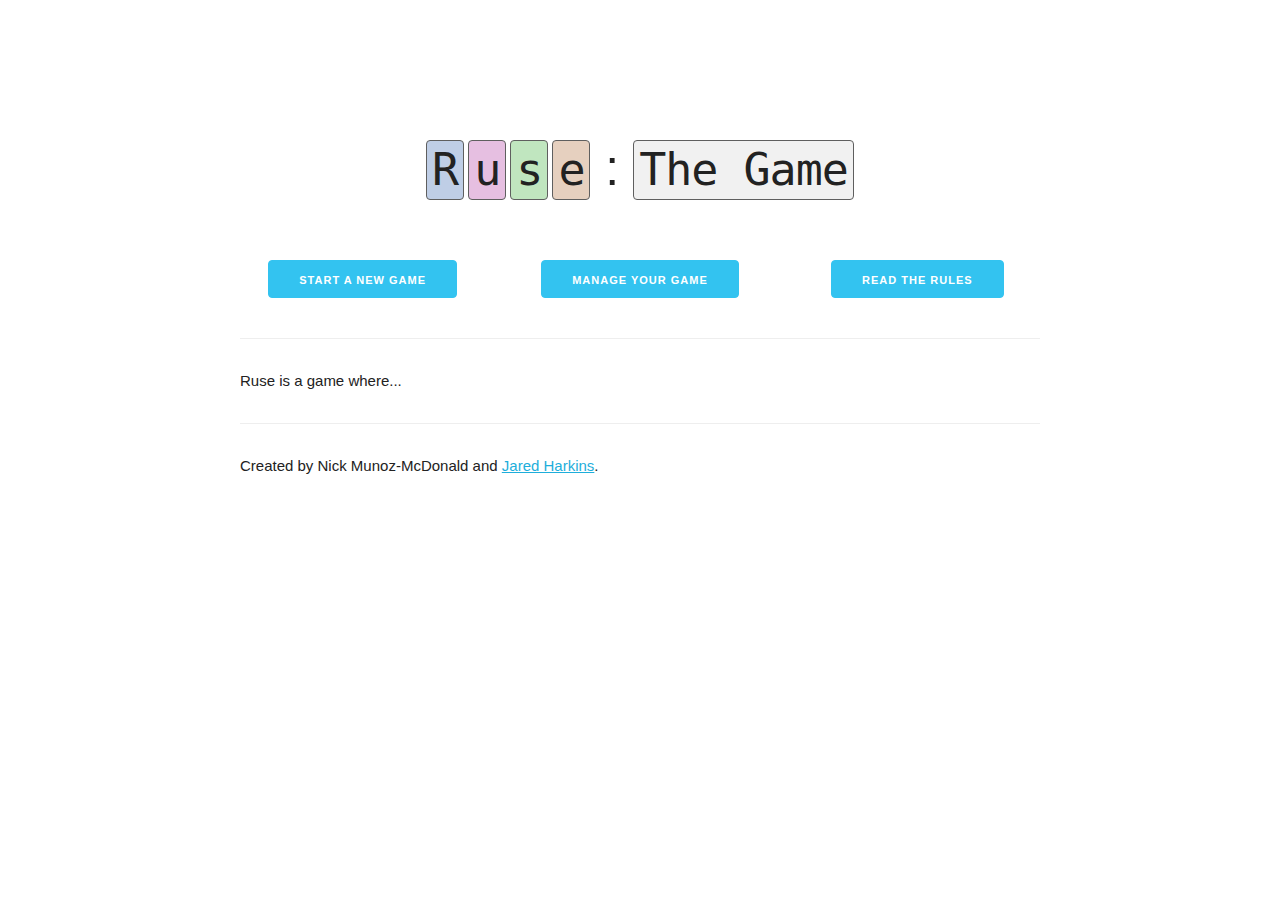
<file: index.html>
<!DOCTYPE html>
<html lang="en">
<head>

  <meta charset="utf-8">
  <title>Ruse: The Game</title>
  <meta name="description" content="">
  <meta name="author" content="">

  <meta name="viewport" content="width=device-width, initial-scale=1">

  <link rel="stylesheet" href="styles/normalize.css">
  <link rel="stylesheet" href="styles/skeleton.css">
  <link rel="stylesheet" href="styles/custom.css">

  <meta http-equiv="cache-control" content="max-age=0" />
  <meta http-equiv="cache-control" content="no-cache" />
  <meta http-equiv="expires" content="0" />
  <meta http-equiv="expires" content="Tue, 01 Jan 1980 1:00:00 GMT" />
  <meta http-equiv="pragma" content="no-cache" />

</head>
<body>
  <div class="container">
    <div class="header section">
      <h1 class="title">
        <code class="blue">R</code><code class="pink">u</code><code class="green">s</code><code class="orange">e</code>
        :
        <code class="">The Game</code>
      </h1>
      <div class="value-props row">
        <div class="four columns value-prop">
          <a href="/setup.html" class="button button-primary">Start a New Game</a>
        </div>
        <div class="four columns value-prop">
          <a href="/manager.html" class="button button-primary">Manage your Game</a>
        </div>
        <div class="four columns value-prop">
          <a class="button button-primary">Read the Rules</a>
        </div>
      </div>
    </div>
    <div class="section">
      <div class="row">
        <p>Ruse is a game where...</p>
      </div>
    </div>
    <div class="section">
      <div class="row">
        <p>Created by Nick Munoz-McDonald and <a href="http://jaredharkins.com">Jared Harkins</a>.</p>
      </div>
    </div>
  </div>
</body>
</html>
</file>
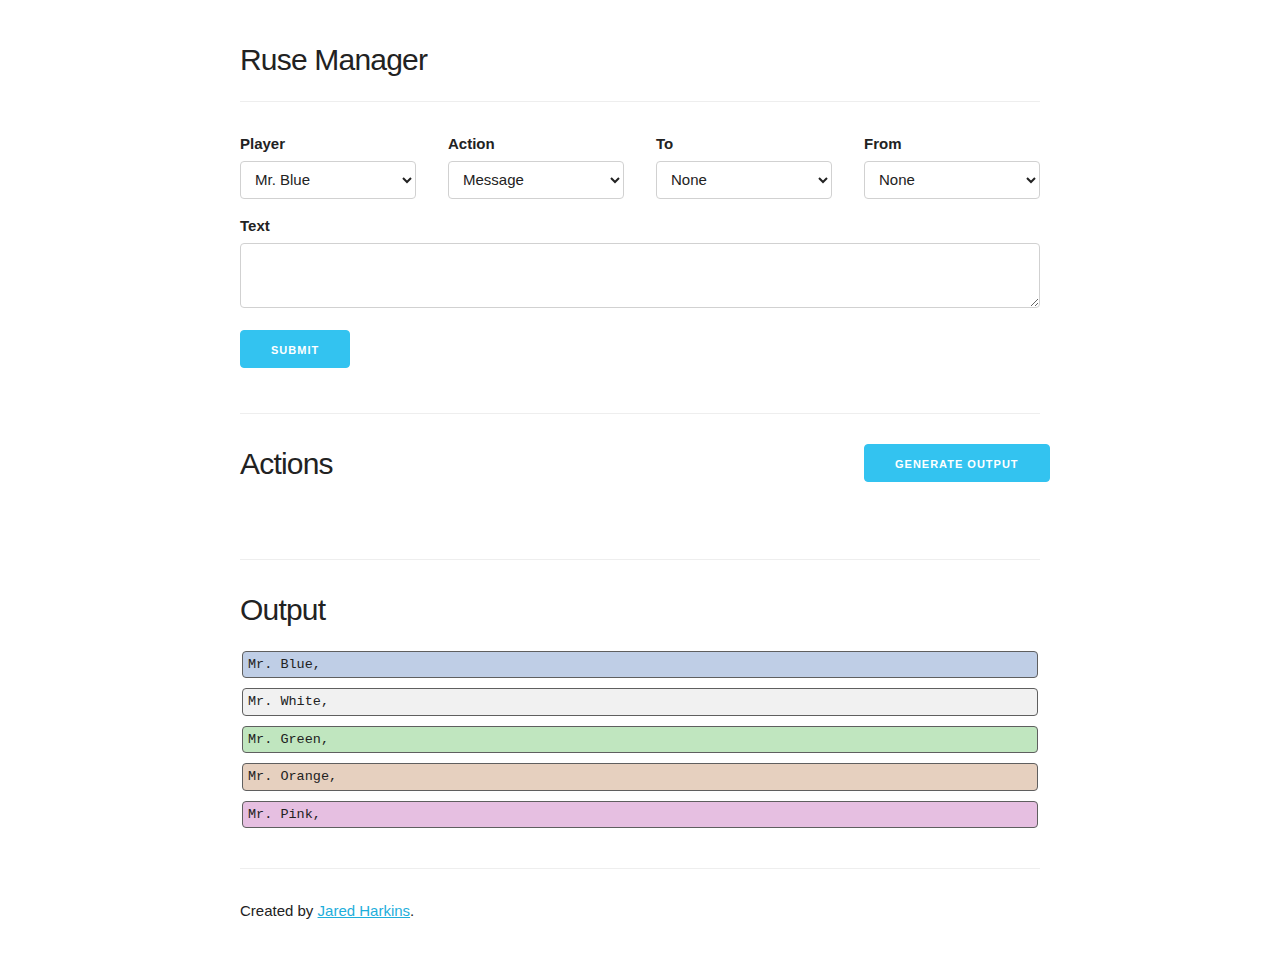
<file: manager.html>
<!DOCTYPE html>
<html lang="en">
<head>
  <meta charset="utf-8">
  <title>Ruse Manager Software</title>
  <meta name="description" content="">
  <meta name="author" content="">

  <meta name="viewport" content="width=device-width, initial-scale=1">

  <link rel="stylesheet" href="styles/normalize.css">
  <link rel="stylesheet" href="styles/skeleton.css">
  <link rel="stylesheet" href="styles/custom.css">  

  <meta http-equiv="cache-control" content="max-age=0" />
  <meta http-equiv="cache-control" content="no-cache" />
  <meta http-equiv="expires" content="0" />
  <meta http-equiv="expires" content="Tue, 01 Jan 1980 1:00:00 GMT" />
  <meta http-equiv="pragma" content="no-cache" />

</head>
<body>

  <div class="container">

    <div class="row">
      <div class="one-half column" style="margin-top: 5%">
        <h4>Ruse Manager</h4>
      </div>
    </div>

    <form class="section">
      <div class="row">
        <div class="three columns">
          <label for="PlayerSelector">Player</label>
          <select class="u-full-width" id="PlayerSelector">
            <option value="blue">Mr. Blue</option>
            <option value="white">Mr. White</option>
            <option value="green">Mr. Green</option>
            <option value="orange">Mr. Orange</option>
            <option value="pink">Mr. Pink</option>
          </select>
        </div>

        <div class="three columns">
          <label for="ActionSelector">Action</label>
          <select class="u-full-width" id="ActionSelector">
            <option value="message">Message</option>
            <option value="spoof">Spoof</option>
            <option value="wiretap">Wiretap</option>
          </select>
        </div>

        <div class="three columns">
          <label for="ToSelector">To</label>
          <select class="u-full-width" id="ToSelector">
            <option value="none">None</option>
            <option value="blue">Mr. Blue</option>
            <option value="white">Mr. White</option>
            <option value="green">Mr. Green</option>
            <option value="orange">Mr. Orange</option>
            <option value="pink">Mr. Pink</option>
          </select>
        </div>

        <div class="three columns">
          <label for="FromSelector">From</label>
          <select class="u-full-width" id="FromSelector">
            <option value="none">None</option>
            <option value="blue">Mr. Blue</option>
            <option value="white">Mr. White</option>
            <option value="green">Mr. Green</option>
            <option value="orange">Mr. Orange</option>
            <option value="pink">Mr. Pink</option>
          </select>
        </div>
      </div>
      <label for="TextArea">Text</label>
      <textarea class="u-full-width" id="TextArea"></textarea>
      <input class="button-primary" value="Submit" type="button" onclick="addAction();">
    </form>

    <div class="section">
      <div class="row">
        <div class="nine columns">
          <h4>Actions</h4>
        </div>
        <div class="three columns">
          <input class="button-primary" value="Generate Output" type="button" onclick="generateOutput()">
        </div>
      </div>
      <div class="row">
        <ul id="ActionList">
          
        </ul>
      </div>
    </div>

    <div class="section">
      <div class="row">
        <h4>Output</h4>
        <code class="blue">
          <p>Mr. Blue,</p>
          <p id="BlueOut"></p>
          <p id="BlueWireOut"></p>
        </code>
        <code>
          <p>Mr. White,</p>
          <p id="WhiteOut"></p>
          <p id="WhiteWireOut"></p>
        </code>
        <code class="green">
          <p>Mr. Green,</p>
          <p id="GreenOut"></p>
          <p id="GreenWireOut"></p>
        </code>
        <code class="orange">
          <p>Mr. Orange,</p>
          <p id="OrangeOut"></p>
          <p id="OrangeWireOut"></p>
        </code>
        <code class="pink">
          <p>Mr. Pink,</p>
          <p id="PinkOut"></p>
          <p id="PinkWireOut"></p>
        </code>
      </div>

    </div>

    <div class="section">
      <div class="row">
        <p>Created by <a href="http://jaredharkins.com">Jared Harkins</a>.</p>
      </div>
    </div>
  </div>

  <script type="text/javascript" src="js/main.js"></script>
</body>
</html>
</file>
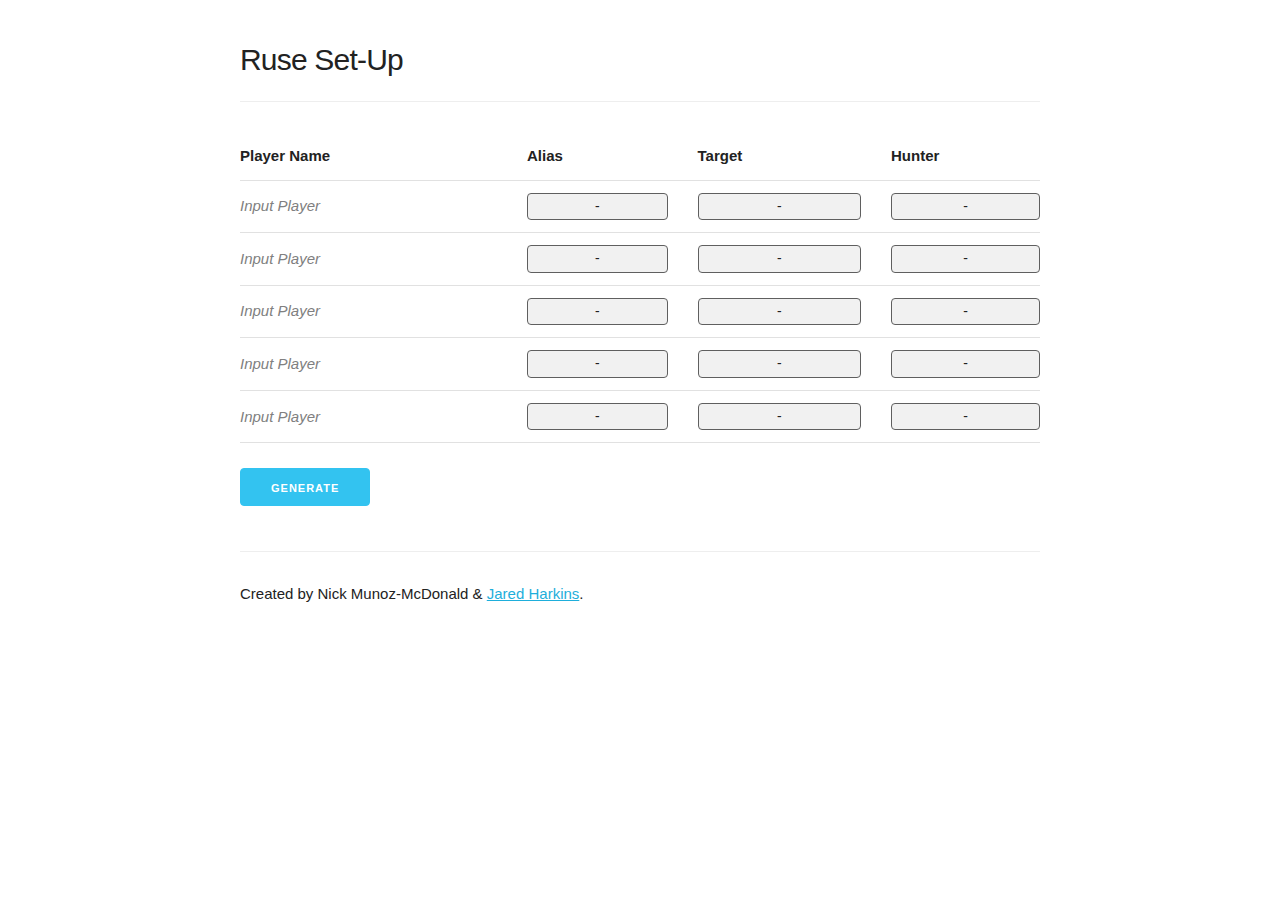
<file: setup.html>
<!DOCTYPE html>
<html lang="en">
<head>
  <meta charset="utf-8">
  <title>Ruse Set-up Software</title>
  <meta name="description" content="">
  <meta name="author" content="">

  <meta name="viewport" content="width=device-width, initial-scale=1">

  <link rel="stylesheet" href="styles/normalize.css">
  <link rel="stylesheet" href="styles/skeleton.css">
  <link rel="stylesheet" href="styles/custom.css">

  <meta http-equiv="cache-control" content="max-age=0" />
  <meta http-equiv="cache-control" content="no-cache" />
  <meta http-equiv="expires" content="0" />
  <meta http-equiv="expires" content="Tue, 01 Jan 1980 1:00:00 GMT" />
  <meta http-equiv="pragma" content="no-cache" />

</head>
<body>
	<div class="container">
		<div class="row">
		  <div class="one-half column" style="margin-top: 5%">
			<h4>Ruse Set-Up</h4>
		  </div>
		</div>

		<div class="section">
			<table class="u-full-width">
			  <thead>
				<tr>
				  <th>Player Name</th>
				  <th>Alias</th>
				  <th>Target</th>
				  <th>Hunter</th>
				</tr>
			  </thead>
			  <tbody id="aliasTableBody">
				<tr>
				  <td contentEditable="true" data-ph="Input Player"></td>
				  <td><code>-</code></td>
				  <td><code>-</code></td>
				  <td><code>-</code></td>
				</tr>
				<tr>
				  <td contentEditable="true" data-ph="Input Player"></td>
				  <td><code>-</code></td>
				  <td><code>-</code></td>
				  <td><code>-</code></td>
				</tr>
				<tr>
				  <td contentEditable="true" data-ph="Input Player"></td>
				  <td><code>-</code></td>
				  <td><code>-</code></td>
				  <td><code>-</code></td>
				</tr>
				<tr>
				  <td contentEditable="true" data-ph="Input Player"></td>
				  <td><code>-</code></td>
				  <td><code>-</code></td>
				  <td><code>-</code></td>
				</tr>
				<tr>
				  <td contentEditable="true" data-ph="Input Player"></td>
				  <td><code>-</code></td>
				  <td><code>-</code></td>
				  <td><code>-</code></td>
				</tr>
			  </tbody>
			</table>
			<input class="button-primary" value="Generate" type="button" onclick="randomize();">
		</div>

		<div class="section">
		  <div class="row">
			<p>Created by Nick Munoz-McDonald & <a href="http://jaredharkins.com">Jared Harkins</a>.</p>
		  </div>
		</div>
	</div>

	<script type="text/javascript" src="js/setup.js"></script>
</body>
</html>
</file>
<file: styles/skeleton.css>
/*
* Skeleton V2.0.4
* Copyright 2014, Dave Gamache
* www.getskeleton.com
* Free to use under the MIT license.
* http://www.opensource.org/licenses/mit-license.php
* 12/29/2014
*/


/* Table of contents
––––––––––––––––––––––––––––––––––––––––––––––––––
- Grid
- Base Styles
- Typography
- Links
- Buttons
- Forms
- Lists
- Code
- Tables
- Spacing
- Utilities
- Clearing
- Media Queries
*/


/* Grid
–––––––––––––––––––––––––––––––––––––––––––––––––– */
.container {
  position: relative;
  width: 100%;
  max-width: 960px;
  margin: 0 auto;
  padding: 0 20px;
  box-sizing: border-box; }
.column,
.columns {
  width: 100%;
  float: left;
  box-sizing: border-box; }

/* For devices larger than 400px */
@media (min-width: 400px) {
  .container {
    width: 85%;
    padding: 0; }
}

/* For devices larger than 550px */
@media (min-width: 550px) {
  .container {
    width: 80%; }
  .column,
  .columns {
    margin-left: 4%; }
  .column:first-child,
  .columns:first-child {
    margin-left: 0; }

  .one.column,
  .one.columns                    { width: 4.66666666667%; }
  .two.columns                    { width: 13.3333333333%; }
  .three.columns                  { width: 22%;            }
  .four.columns                   { width: 30.6666666667%; }
  .five.columns                   { width: 39.3333333333%; }
  .six.columns                    { width: 48%;            }
  .seven.columns                  { width: 56.6666666667%; }
  .eight.columns                  { width: 65.3333333333%; }
  .nine.columns                   { width: 74.0%;          }
  .ten.columns                    { width: 82.6666666667%; }
  .eleven.columns                 { width: 91.3333333333%; }
  .twelve.columns                 { width: 100%; margin-left: 0; }

  .one-third.column               { width: 30.6666666667%; }
  .two-thirds.column              { width: 65.3333333333%; }

  .one-half.column                { width: 48%; }

  /* Offsets */
  .offset-by-one.column,
  .offset-by-one.columns          { margin-left: 8.66666666667%; }
  .offset-by-two.column,
  .offset-by-two.columns          { margin-left: 17.3333333333%; }
  .offset-by-three.column,
  .offset-by-three.columns        { margin-left: 26%;            }
  .offset-by-four.column,
  .offset-by-four.columns         { margin-left: 34.6666666667%; }
  .offset-by-five.column,
  .offset-by-five.columns         { margin-left: 43.3333333333%; }
  .offset-by-six.column,
  .offset-by-six.columns          { margin-left: 52%;            }
  .offset-by-seven.column,
  .offset-by-seven.columns        { margin-left: 60.6666666667%; }
  .offset-by-eight.column,
  .offset-by-eight.columns        { margin-left: 69.3333333333%; }
  .offset-by-nine.column,
  .offset-by-nine.columns         { margin-left: 78.0%;          }
  .offset-by-ten.column,
  .offset-by-ten.columns          { margin-left: 86.6666666667%; }
  .offset-by-eleven.column,
  .offset-by-eleven.columns       { margin-left: 95.3333333333%; }

  .offset-by-one-third.column,
  .offset-by-one-third.columns    { margin-left: 34.6666666667%; }
  .offset-by-two-thirds.column,
  .offset-by-two-thirds.columns   { margin-left: 69.3333333333%; }

  .offset-by-one-half.column,
  .offset-by-one-half.columns     { margin-left: 52%; }

}


/* Base Styles
–––––––––––––––––––––––––––––––––––––––––––––––––– */
/* NOTE
html is set to 62.5% so that all the REM measurements throughout Skeleton
are based on 10px sizing. So basically 1.5rem = 15px :) */
html {
  font-size: 62.5%; }
body {
  font-size: 1.5em; /* currently ems cause chrome bug misinterpreting rems on body element */
  line-height: 1.6;
  font-weight: 400;
  font-family: "Raleway", "HelveticaNeue", "Helvetica Neue", Helvetica, Arial, sans-serif;
  color: #222; }


/* Typography
–––––––––––––––––––––––––––––––––––––––––––––––––– */
h1, h2, h3, h4, h5, h6 {
  margin-top: 0;
  margin-bottom: 2rem;
  font-weight: 300; }
h1 { font-size: 4.0rem; line-height: 1.2;  letter-spacing: -.1rem;}
h2 { font-size: 3.6rem; line-height: 1.25; letter-spacing: -.1rem; }
h3 { font-size: 3.0rem; line-height: 1.3;  letter-spacing: -.1rem; }
h4 { font-size: 2.4rem; line-height: 1.35; letter-spacing: -.08rem; }
h5 { font-size: 1.8rem; line-height: 1.5;  letter-spacing: -.05rem; }
h6 { font-size: 1.5rem; line-height: 1.6;  letter-spacing: 0; }

/* Larger than phablet */
@media (min-width: 550px) {
  h1 { font-size: 5.0rem; }
  h2 { font-size: 4.2rem; }
  h3 { font-size: 3.6rem; }
  h4 { font-size: 3.0rem; }
  h5 { font-size: 2.4rem; }
  h6 { font-size: 1.5rem; }
}

p {
  margin-top: 0; }


/* Links
–––––––––––––––––––––––––––––––––––––––––––––––––– */
a {
  color: #1EAEDB; }
a:hover {
  color: #0FA0CE; }


/* Buttons
–––––––––––––––––––––––––––––––––––––––––––––––––– */
.button,
button,
input[type="submit"],
input[type="reset"],
input[type="button"] {
  display: inline-block;
  height: 38px;
  padding: 0 30px;
  color: #555;
  text-align: center;
  font-size: 11px;
  font-weight: 600;
  line-height: 38px;
  letter-spacing: .1rem;
  text-transform: uppercase;
  text-decoration: none;
  white-space: nowrap;
  background-color: transparent;
  border-radius: 4px;
  border: 1px solid #bbb;
  cursor: pointer;
  box-sizing: border-box; }
.button:hover,
button:hover,
input[type="submit"]:hover,
input[type="reset"]:hover,
input[type="button"]:hover,
.button:focus,
button:focus,
input[type="submit"]:focus,
input[type="reset"]:focus,
input[type="button"]:focus {
  color: #333;
  border-color: #888;
  outline: 0; }
.button.button-primary,
button.button-primary,
input[type="submit"].button-primary,
input[type="reset"].button-primary,
input[type="button"].button-primary {
  color: #FFF;
  background-color: #33C3F0;
  border-color: #33C3F0; }
.button.button-primary:hover,
button.button-primary:hover,
input[type="submit"].button-primary:hover,
input[type="reset"].button-primary:hover,
input[type="button"].button-primary:hover,
.button.button-primary:focus,
button.button-primary:focus,
input[type="submit"].button-primary:focus,
input[type="reset"].button-primary:focus,
input[type="button"].button-primary:focus {
  color: #FFF;
  background-color: #1EAEDB;
  border-color: #1EAEDB; }


/* Forms
–––––––––––––––––––––––––––––––––––––––––––––––––– */
input[type="email"],
input[type="number"],
input[type="search"],
input[type="text"],
input[type="tel"],
input[type="url"],
input[type="password"],
textarea,
select {
  height: 38px;
  padding: 6px 10px; /* The 6px vertically centers text on FF, ignored by Webkit */
  background-color: #fff;
  border: 1px solid #D1D1D1;
  border-radius: 4px;
  box-shadow: none;
  box-sizing: border-box; }
/* Removes awkward default styles on some inputs for iOS */
input[type="email"],
input[type="number"],
input[type="search"],
input[type="text"],
input[type="tel"],
input[type="url"],
input[type="password"],
textarea {
  -webkit-appearance: none;
     -moz-appearance: none;
          appearance: none; }
textarea {
  min-height: 65px;
  padding-top: 6px;
  padding-bottom: 6px; }
input[type="email"]:focus,
input[type="number"]:focus,
input[type="search"]:focus,
input[type="text"]:focus,
input[type="tel"]:focus,
input[type="url"]:focus,
input[type="password"]:focus,
textarea:focus,
select:focus {
  border: 1px solid #33C3F0;
  outline: 0; }
label,
legend {
  display: block;
  margin-bottom: .5rem;
  font-weight: 600; }
fieldset {
  padding: 0;
  border-width: 0; }
input[type="checkbox"],
input[type="radio"] {
  display: inline; }
label > .label-body {
  display: inline-block;
  margin-left: .5rem;
  font-weight: normal; }


/* Lists
–––––––––––––––––––––––––––––––––––––––––––––––––– */
ul {
  list-style: circle inside; }
ol {
  list-style: decimal inside; }
ol, ul {
  padding-left: 0;
  margin-top: 0; }
ul ul,
ul ol,
ol ol,
ol ul {
  margin: 1.5rem 0 1.5rem 3rem;
  font-size: 90%; }
li {
  margin-bottom: 1rem; }


/* Code
–––––––––––––––––––––––––––––––––––––––––––––––––– */
code {
  padding: .2rem .5rem;
  margin: 0 .2rem;
  font-size: 90%;
  white-space: nowrap;
  background: #F1F1F1;
  border: 1px solid #E1E1E1;
  border-radius: 4px; }
pre > code {
  display: block;
  padding: 1rem 1.5rem;
  white-space: pre; }


/* Tables
–––––––––––––––––––––––––––––––––––––––––––––––––– */
th,
td {
  padding: 12px 15px;
  text-align: left;
  border-bottom: 1px solid #E1E1E1; }
th:first-child,
td:first-child {
  padding-left: 0; }
th:last-child,
td:last-child {
  padding-right: 0; }


/* Spacing
–––––––––––––––––––––––––––––––––––––––––––––––––– */
button,
.button {
  margin-bottom: 1rem; }
input,
textarea,
select,
fieldset {
  margin-bottom: 1.5rem; }
pre,
blockquote,
dl,
figure,
table,
p,
ul,
ol,
form {
  margin-bottom: 2.5rem; }


/* Utilities
–––––––––––––––––––––––––––––––––––––––––––––––––– */
.u-full-width {
  width: 100%;
  box-sizing: border-box; }
.u-max-full-width {
  max-width: 100%;
  box-sizing: border-box; }
.u-pull-right {
  float: right; }
.u-pull-left {
  float: left; }


/* Misc
–––––––––––––––––––––––––––––––––––––––––––––––––– */
hr {
  margin-top: 3rem;
  margin-bottom: 3.5rem;
  border-width: 0;
  border-top: 1px solid #E1E1E1; }


/* Clearing
–––––––––––––––––––––––––––––––––––––––––––––––––– */

/* Self Clearing Goodness */
.container:after,
.row:after,
.u-cf {
  content: "";
  display: table;
  clear: both; }


/* Media Queries
–––––––––––––––––––––––––––––––––––––––––––––––––– */
/*
Note: The best way to structure the use of media queries is to create the queries
near the relevant code. For example, if you wanted to change the styles for buttons
on small devices, paste the mobile query code up in the buttons section and style it
there.
*/


/* Larger than mobile */
@media (min-width: 400px) {}

/* Larger than phablet (also point when grid becomes active) */
@media (min-width: 550px) {}

/* Larger than tablet */
@media (min-width: 750px) {}

/* Larger than desktop */
@media (min-width: 1000px) {}

/* Larger than Desktop HD */
@media (min-width: 1200px) {}
</file>
<file: styles/custom.css>
.container {
	max-width: 800px;
}
.section {
	padding: 3rem 0px;
	border-top: 1px solid #EEE;
	margin-bottom: 0px;
}
p {
  margin-bottom: 0px;
  white-space: normal;
}
.header {
  margin-top: 10rem;
  text-align: center;
  border-top: none;
}
.title {
  margin-bottom: 5rem;
}
code {
	display: block;
	margin: 10px 0.2rem;
	border: 1px solid #5F5F5F;
}
td code {
  text-align: center;
  margin: 0px;
}
li {
	cursor: pointer;
	margin: 0px;
}
li:hover {
	background:#FF8989;
}
li code, .title code {
	display: inline-block;
}
.blue {
	background:#BFCEE6;
}
.green {
	background:#C0E6BF;
}
.orange {
	background:#E6D0BF;
}
.pink {
	background:#E6BFE1;
}
[contentEditable=true]:empty:not(:focus):before{
  content:attr(data-ph);
  color:grey;
  font-style:italic;
}   
.button.button-primary:hover, button.button-primary:hover, input.button-primary[type="submit"]:hover, input.button-primary[type="reset"]:hover, input.button-primary[type="button"]:hover, .button.button-primary:focus, button.button-primary:focus, input.button-primary[type="submit"]:focus, input.button-primary[type="reset"]:focus, input.button-primary[type="button"]:focus {
  color: #FFF;
  background-color: #33C3F0;
  border-color: #33C3F0;
}
.button.button-primary:hover, button.button-primary:hover, input.button-primary[type="submit"]:hover, input.button-primary[type="reset"]:hover, input.button-primary[type="button"]:hover {
  color: #FFF;
  background-color: #1EAEDB;
  border-color: #1EAEDB;
}
</file>
